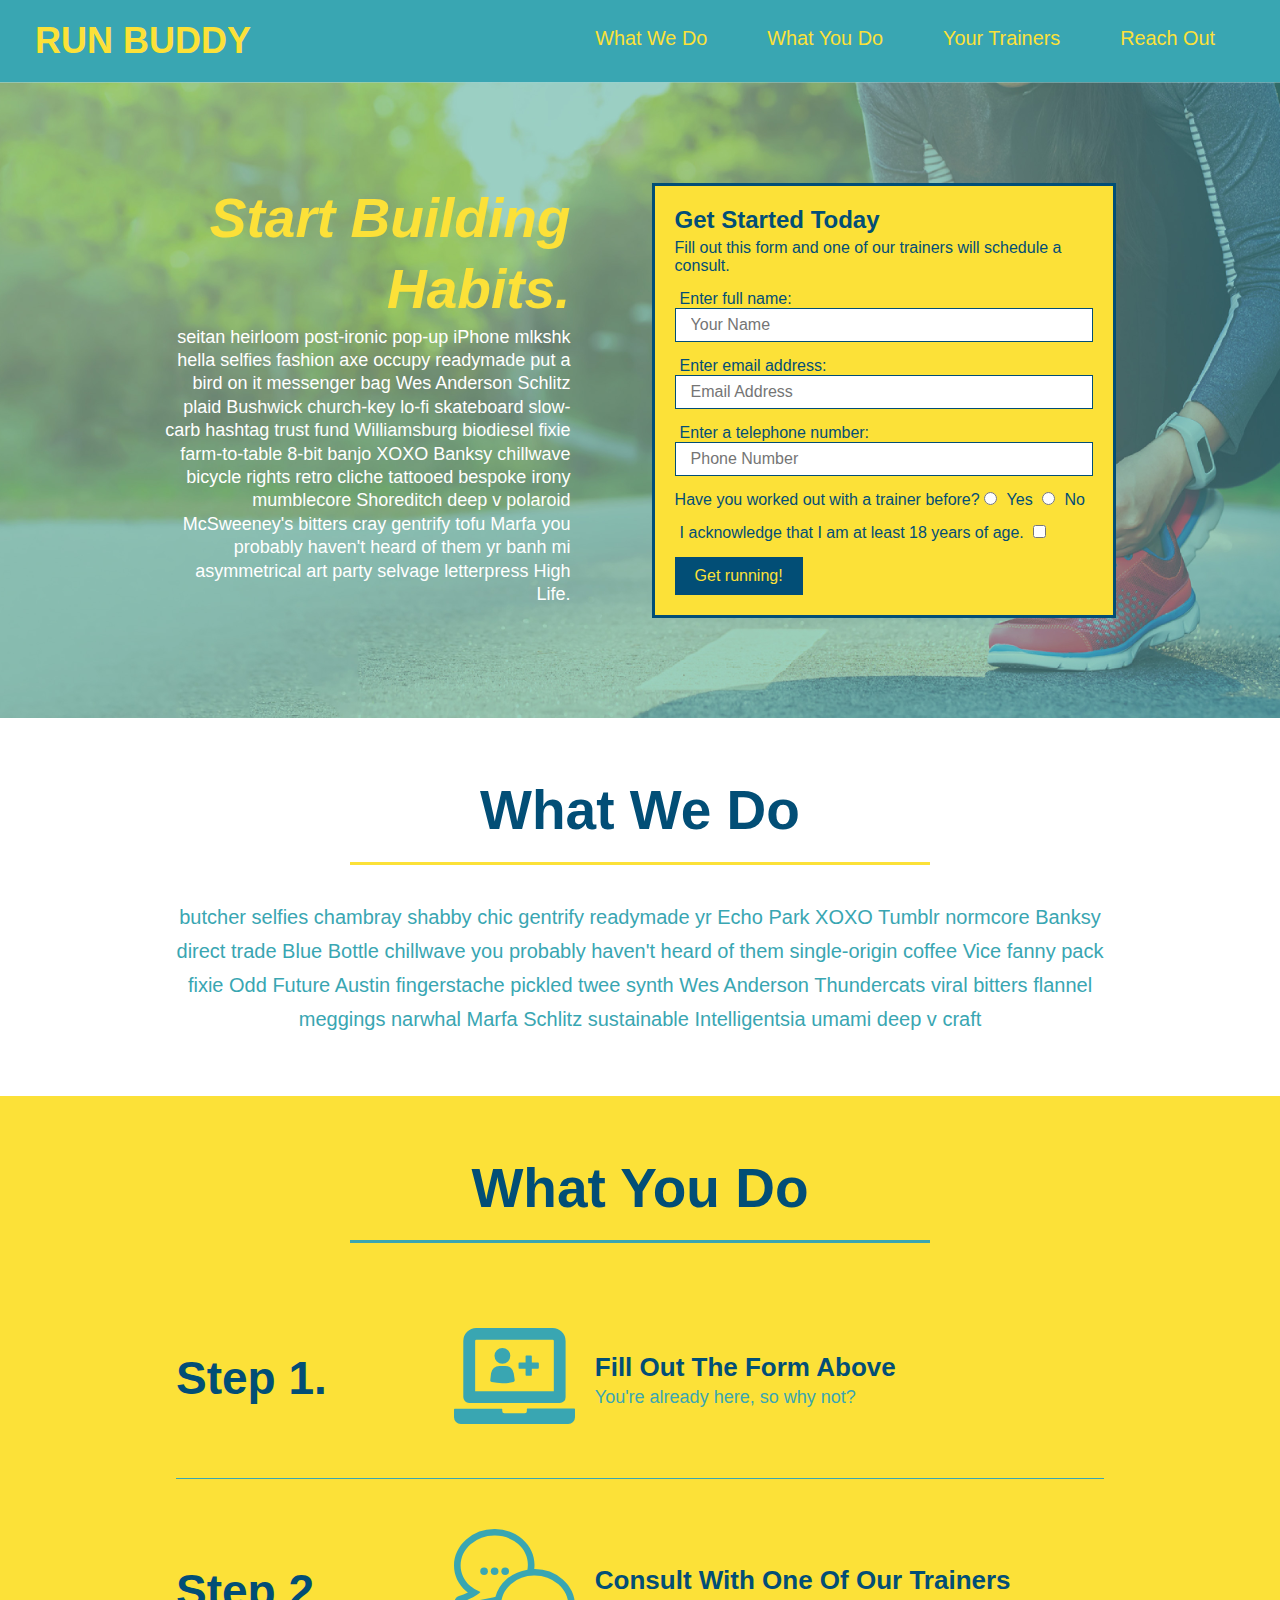
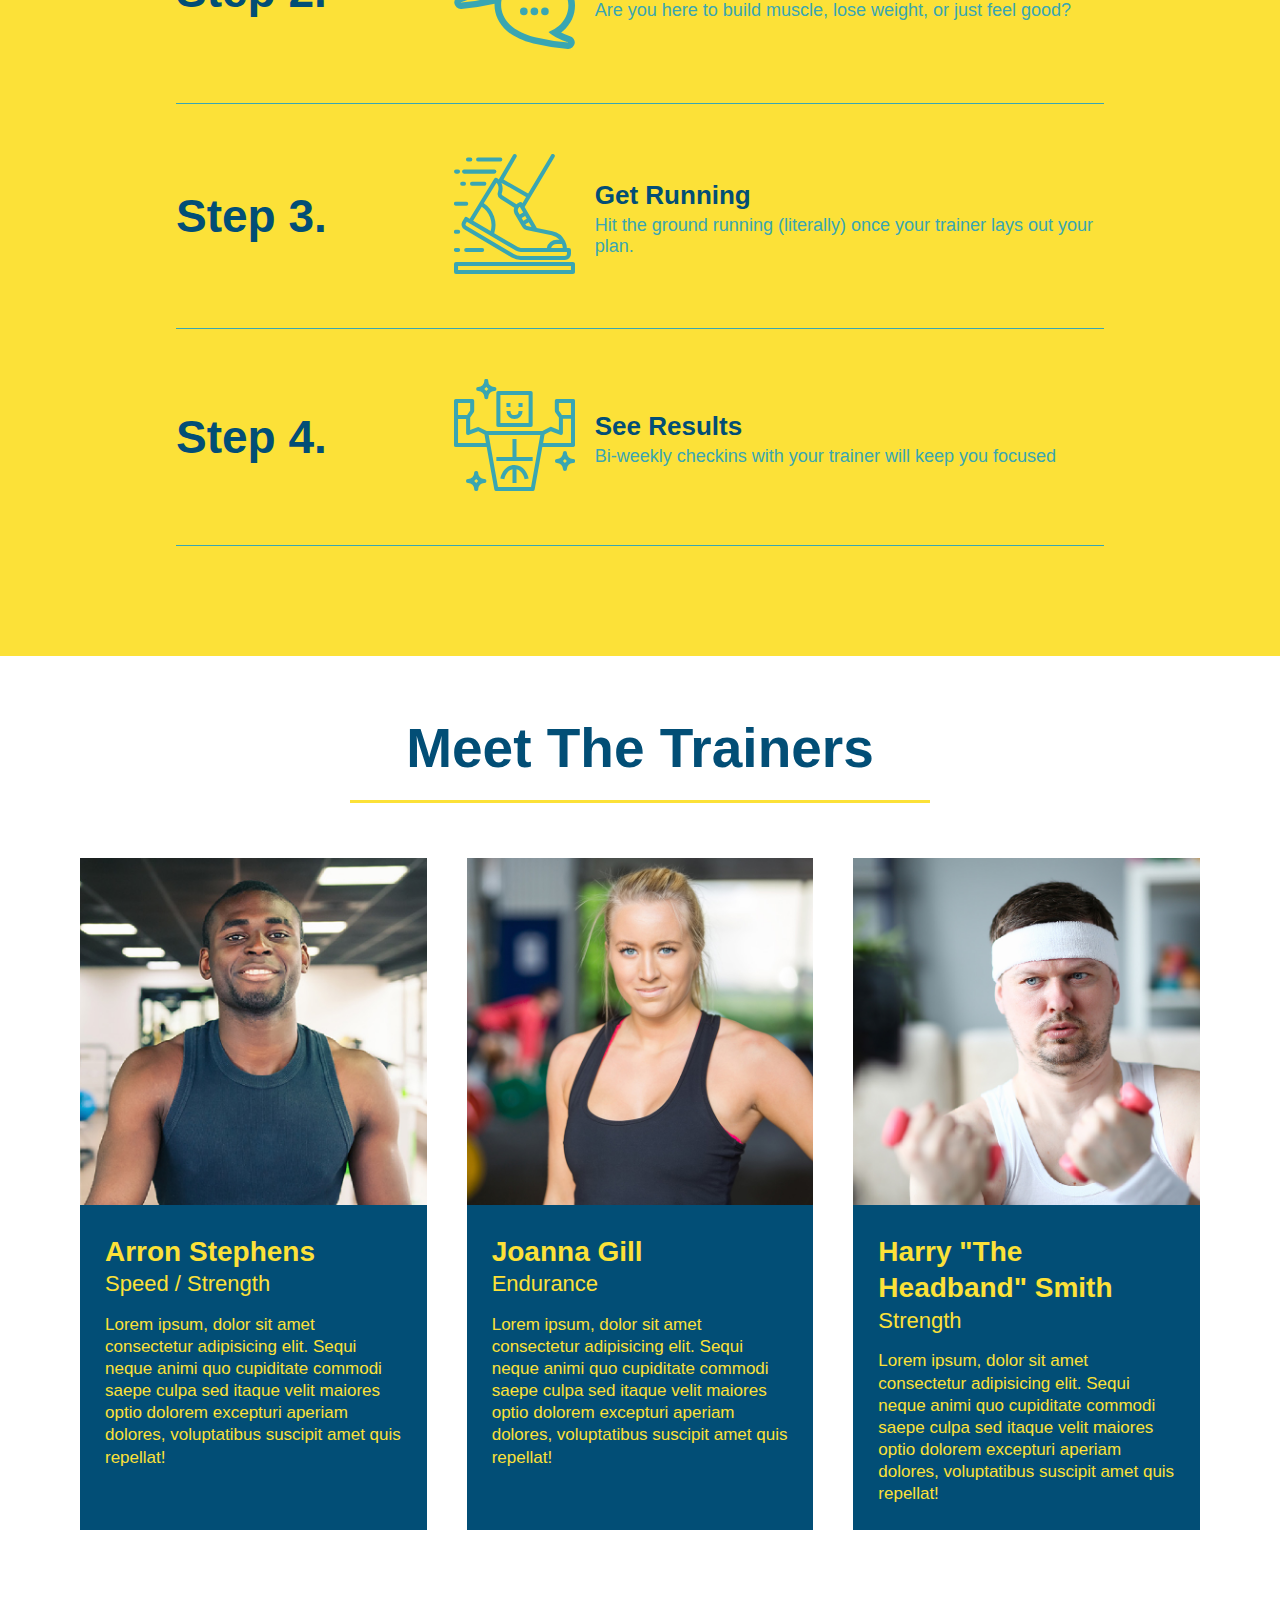
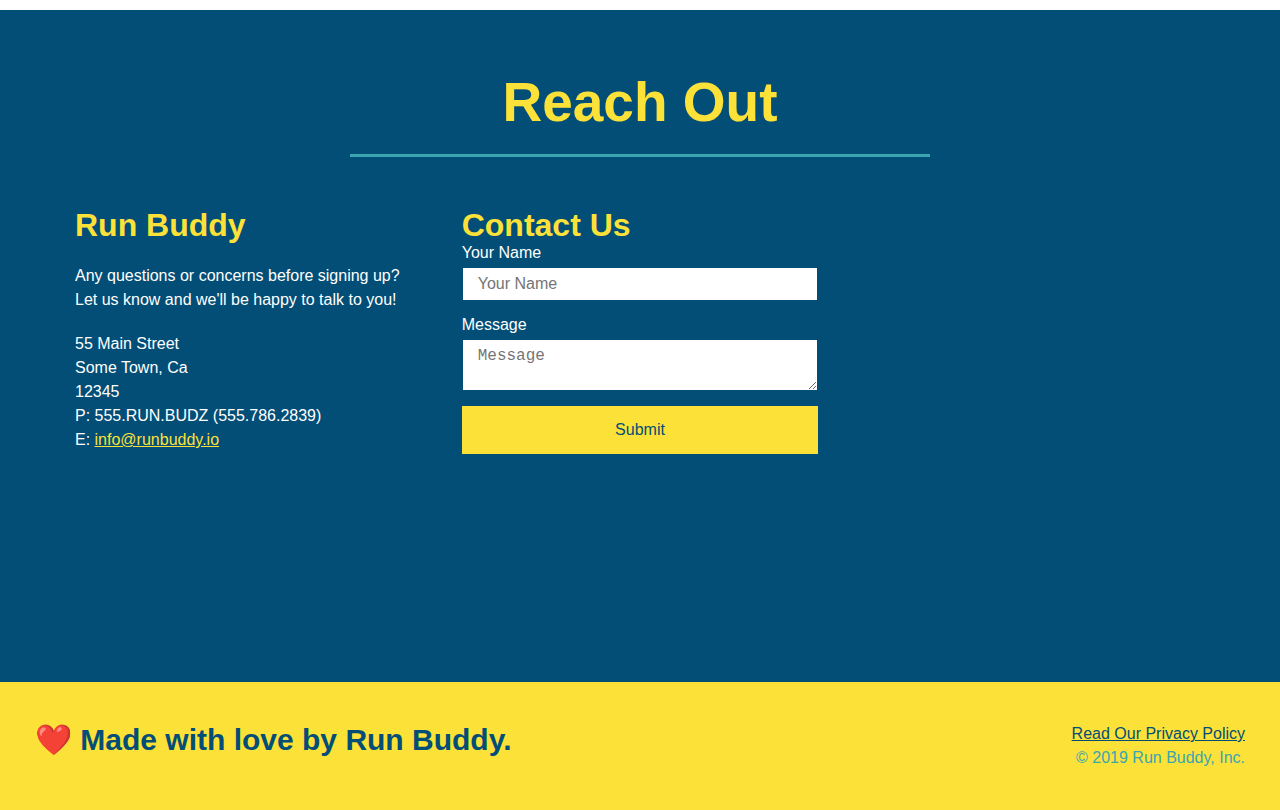
<file: index.html>
<!DOCTYPE html>
<html lang="en">
  <head>
    <meta charset="UTF-8" />
    <link rel="stylesheet" href="./assets/css/style.css">
    <title>Run Buddy</title>
  </head>
  <body>
    <!-- navigation tags - block level element -->
    <header>
      <h1>
        <a href="/">RUN BUDDY</a>
      </h1>
      <nav>
        <ul>
          <li>
            <a href="#what-we-do">What We Do</a>
          </li>
          <li>
            <a href="#what-you-do">What You Do</a>
          </li>
          <li>
            <a href="#your-trainers">Your Trainers</a>
          </li>
          <li>
            <a href="#reach-out">Reach Out</a>
          </li>
          
        </ul>
      </nav>
    </header>
    <!-- end navigation -->

    <!-- hero/jumbotron -->
    <section class="hero">
      <div class="hero-cta">
        <h2>Start Building Habits.</h2>
        <p>
          seitan heirloom post-ironic pop-up iPhone mlkshk hella selfies fashion axe occupy readymade put a bird on it
          messenger bag Wes Anderson Schlitz plaid Bushwick church-key lo-fi skateboard slow-carb hashtag trust fund
          Williamsburg biodiesel fixie farm-to-table 8-bit banjo XOXO Banksy chillwave bicycle rights retro cliche
          tattooed bespoke irony mumblecore Shoreditch deep v polaroid McSweeney's bitters cray gentrify tofu Marfa you
          probably haven't heard of them yr banh mi asymmetrical art party selvage letterpress High Life.
        </p>
      </div>

      <div class="hero-form">
        <h3>Get Started Today</h3>
        <p>Fill out this form and one of our trainers will schedule a consult.</p>
        <form>
          <label for="name">Enter full name:</label>
          <input type="text" placeholder="Your Name" id="name" name="name" class="form-input" />
          <label for="email">Enter email address:</label>
          <input type="email" placeholder="Email Address" id="email" name="email" class="form-input" />
          <label for="phone">Enter a telephone number:</label>
          <input type="tel" placeholder="Phone Number" name="phone" id="phone" class="form-input" />
          <p>
            Have you worked out with a trainer before? 
            <input type="radio" name="trainer-confirm" id="trainer-yes" />
            <label for="trainer-yes">Yes</label>
            <input type="radio" name="trainer-confirm" id="trainer-no"/>
            <label for="trainer-no">No</label>
          </p>
          <p>
            <label for="checkbox">
              I acknowledge that I am at least 18 years of age.
            </label>
            <input type="checkbox" name="checkpoint1" id="checkbox" />
          </p>
          <button type="submit">
            Get running!
          </button>
        </form>
      </div>
    </section>
    <!-- end header -->

    <!-- "what we do" start - <section> -->
    <section id="what-we-do" class="intro">
      <div class="flex-row">
        <h2 class="section-title primary-border">
          What We Do
        </h2>
      </div>
      <div class="flex-row">
        <p>
          butcher selfies chambray shabby chic gentrify readymade yr Echo Park XOXO Tumblr normcore Banksy direct trade  Blue Bottle chillwave you probably haven't heard of them single-origin coffee Vice fanny pack fixie Odd Future Austin fingerstache pickled twee synth Wes Anderson Thundercats viral bitters flannel meggings narwhal Marfa Schlitz sustainable Intelligentsia umami deep v craft
        </p>
      </div>
    </section>
    <!-- end "what we do" -->

    <!-- "what you do" start -->
    <section id="what-you-do" class="steps">
      <div class="flex-row">
        <h2 class="section-title secondary-border">
          What You Do
        </h2> 
      </div>
      <div class="step">
        <h3>Step 1.</h3>
        <div class="step-info">
          <div class="step-img">
            <img src="./assets/images/step-1.svg" alt="" />
          </div>
          <div class="step-text">
            <h4>Fill Out The Form Above</h4>
            <p>You're already here, so why not?</p>
          </div>
        </div>
      </div>
      <div class="step">
        <h3>Step 2.</h3>
        <div class="step-info">
          <div class="step-img">
            <img src="./assets/images/step-2.svg" alt="" />
          </div>
          <div class="step-text">
            <h4>Consult With One Of Our Trainers</h4>
            <p>Are you here to build muscle, lose weight, or just feel good?</p>
          </div>
        </div>
      </div>
      <div class="step">
        <h3>Step 3.</h3>
        <div class="step-info">
          <div class="step-img">
            <img src="./assets/images/step-3.svg" alt="" />
          </div>
          <div class="step-text">
            <h4>Get Running</h4>
            <p>Hit the ground running (literally) once your trainer lays out your plan.</p>
          </div>
        </div>
      </div>
      <div class="step">
        <h3>Step 4.</h3>
        <div class="step-info">
          <div class="step-img">
            <img src="./assets/images/step-4.svg" alt="" />
          </div>
          <div class="step-text">
            <h4>See Results</h4>
            <p>Bi-weekly checkins with your trainer will keep you focused</p>
          </div>
        </div>
      </div>
    </section>
    <!-- "what you do" end -->

    <!-- "meet the trainers" start -->
    <section id="your-trainers">
      <div class="flex-row">
        <h2 class="section-title primary-border">
          Meet The Trainers
        </h2>
      </div>

      <div class="trainers">
        <article class="trainer">
          <img src="./assets/images/trainer-1.jpg" alt="Arron Stephens in his workout clothes, ready to pump iron" />
          <div class="trainer-bio">
            <h3 class="trainer-name">Arron Stephens</h3>
            <h4 class="trainer-role">Speed / Strength</h4>
            <p>Lorem ipsum, dolor sit amet consectetur adipisicing elit. Sequi neque animi quo cupiditate commodi saepe culpa sed itaque velit maiores optio dolorem excepturi aperiam dolores, voluptatibus suscipit amet quis repellat!</p>
          </div>
        </article>

        <article class="trainer">
          <img src="./assets/images/trainer-2.jpg" alt="Joanna Gill cooling off after a work out" />
          <div class="trainer-bio">
            <h3 class="trainer-name">Joanna Gill</h3>
            <h4 class="trainer-role">Endurance</h4>
            <p>Lorem ipsum, dolor sit amet consectetur adipisicing elit. Sequi neque animi quo cupiditate commodi saepe culpa sed itaque velit maiores optio dolorem excepturi aperiam dolores, voluptatibus suscipit amet quis repellat!</p>
            </div>
          </article>

        <article class="trainer">
          <img src="./assets/images/trainer-3.jpg" alt="Harry Smith wearing a headband and lifting comically small pink weights" />
          <div class="trainer-bio">
            <h3 class="trainer-name">Harry "The Headband" Smith</h3>
            <h4 class="trainer-role">Strength</h4>
            <p>Lorem ipsum, dolor sit amet consectetur adipisicing elit. Sequi neque animi quo cupiditate commodi saepe culpa sed itaque velit maiores optio dolorem excepturi aperiam dolores, voluptatibus suscipit amet quis repellat!</p>
          </div>
        </article>
      </div>
    </section>
    <!-- "meet the trainers" end -->

    <!-- "reach out" start -->
    <section id="reach-out" class="contact">
      <div class="flex-row">
        <h2 class="section-title secondary-border">
          Reach Out
        </h2>
      </div>

      <div class="contact-info">
        <div>
          <h3>Run Buddy</h3>
          <p>
            Any questions or concerns before signing up? 
            <br/>
            Let us know and we'll be happy to talk to you!
          </p>

          <address>
            55 Main Street <br/>
            Some Town, Ca <br/>
            12345<br/>
            P: 555.RUN.BUDZ (555.786.2839)<br/>
            E: <a href="mailto:info@runbuddy.io">info@runbuddy.io</a>
          </address>
          
        </div>

        <div class="contact-form">
          <h3>Contact Us</h3>
          <form>
            <label for="contact-name">Your Name</label>
            <input type="text" id="contact-name" placeholder="Your Name" />
        
            <label for="contact-message">Message</label>
            <textarea id="contact-message" placeholder="Message"></textarea>
        
            <button type="submit">Submit</button>
          </form>
        </div>
        
        <iframe
          src="https://www.google.com/maps/embed?pb=!1m14!1m12!1m3!1d12182.30520634488!2d-74.0652613!3d40.2407219!2m3!1f0!2f0!3f0!3m2!1i1024!2i768!4f13.1!5e0!3m2!1sen!2sus!4v1561060983193!5m2!1sen!2sus"
          frameborder="0" style="border:0" allowfullscreen>
        </iframe>
      </div>
    </section>
    <!-- "reach out" end -->

    <!-- footer -->
    <footer>
      <h2>❤️ Made with love by Run Buddy.</h2>
      <div>
        <a href="./privacy-policy.html">Read Our Privacy Policy</a><br/>
        &copy; 2019 Run Buddy, Inc.
      </div>
    </footer>
    <!-- footer end -->
  </body>
</html>
</file>
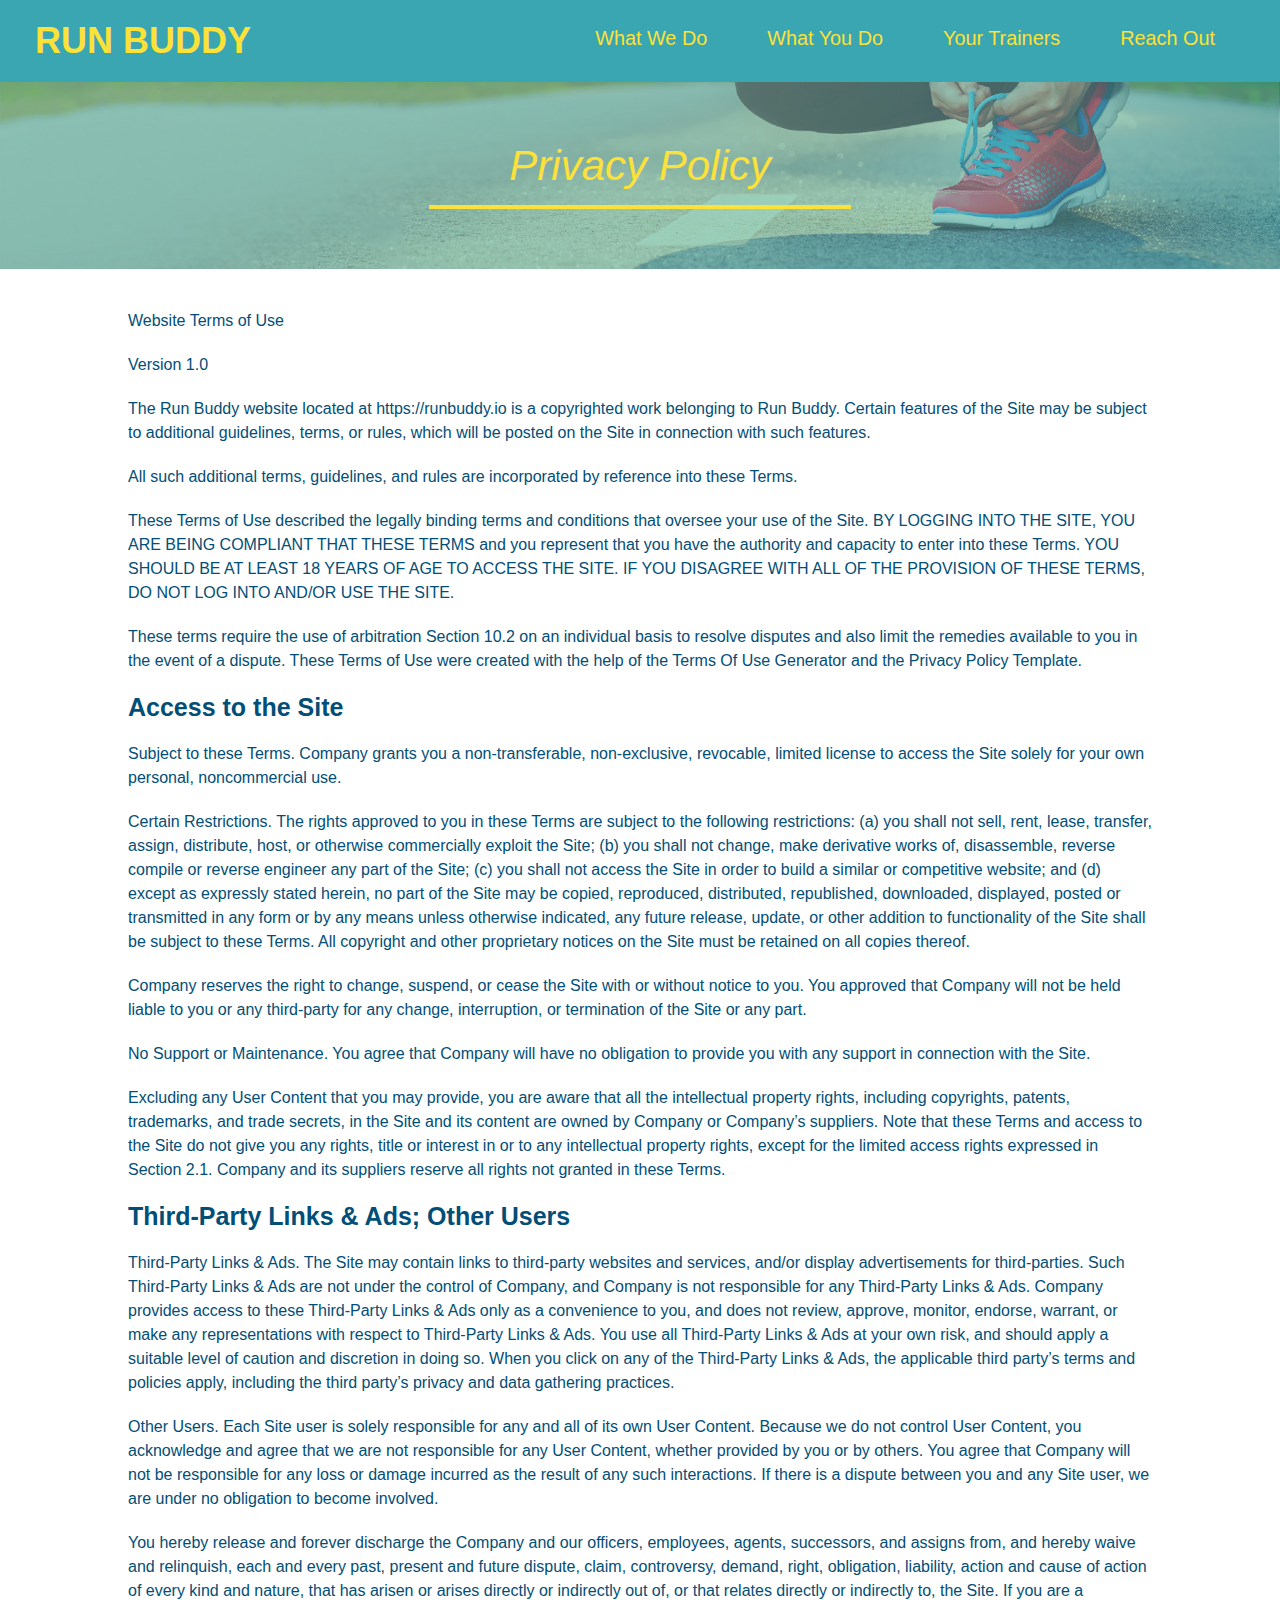
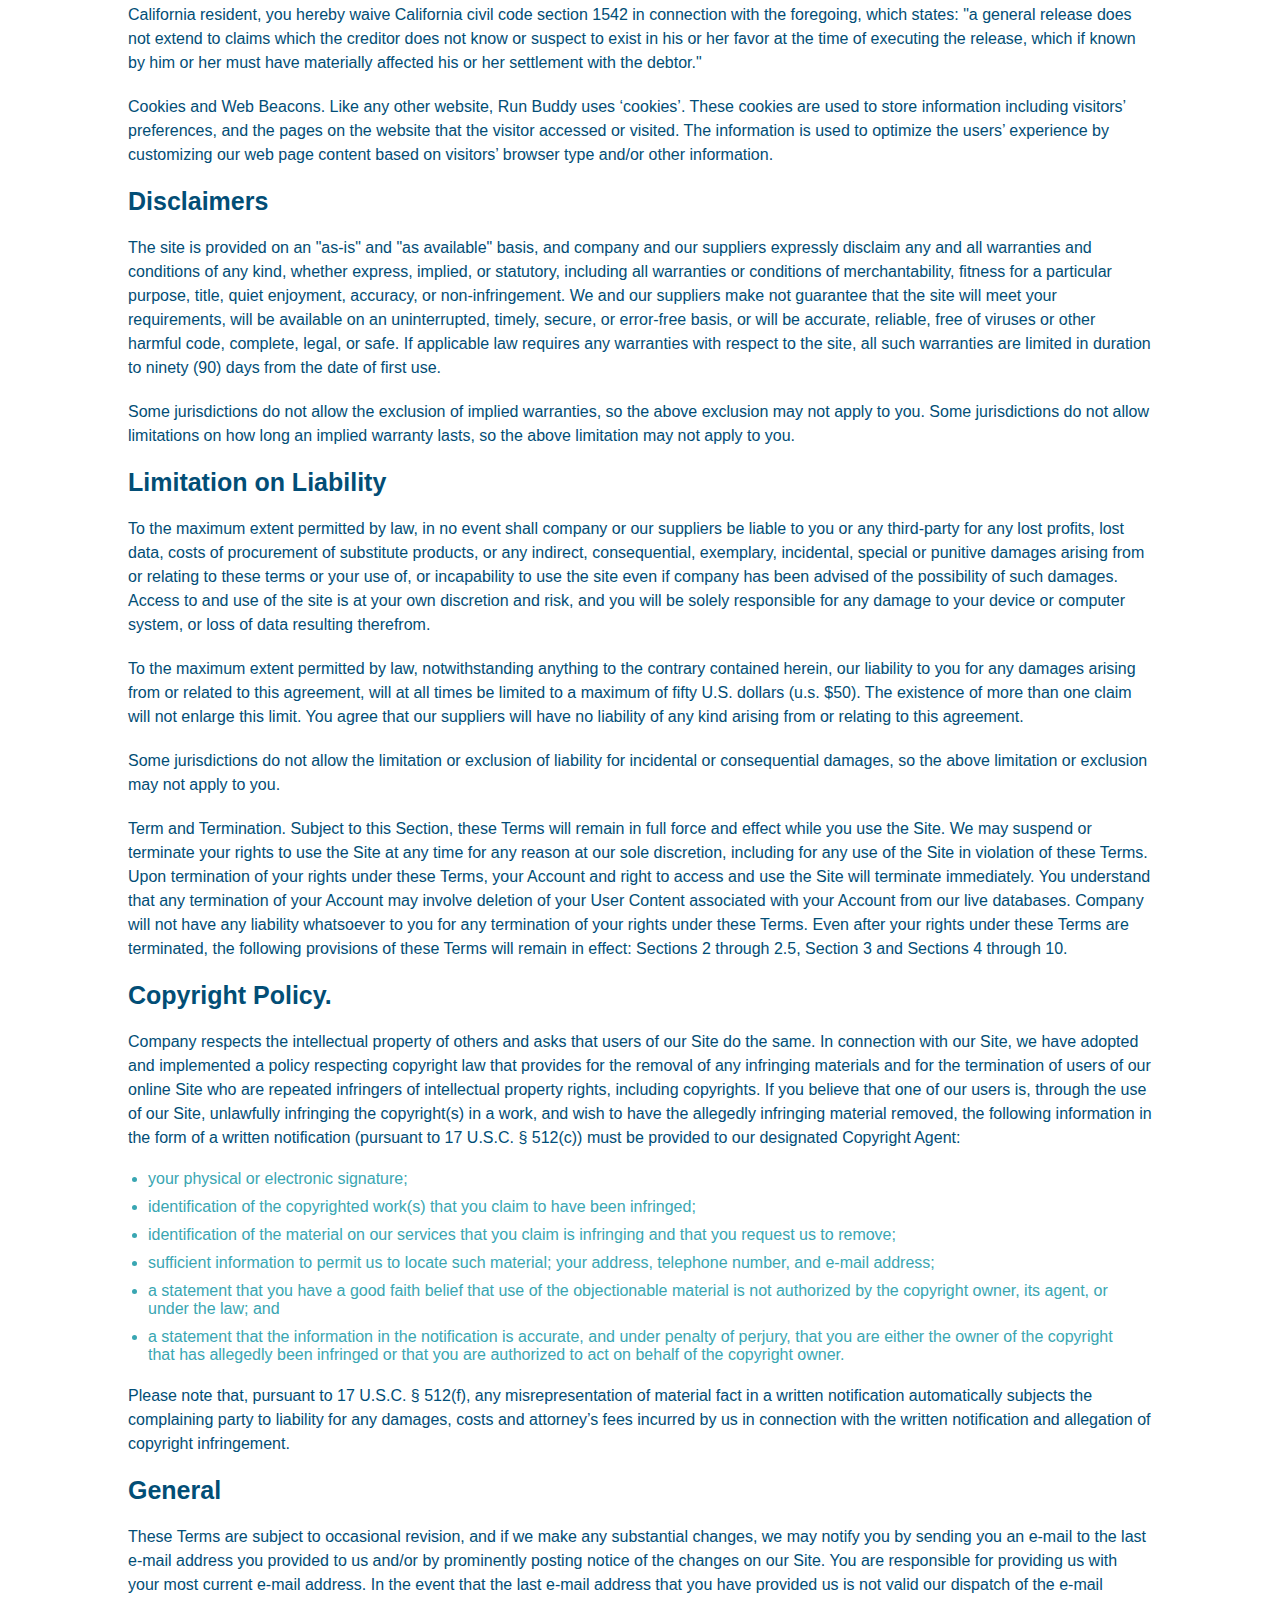
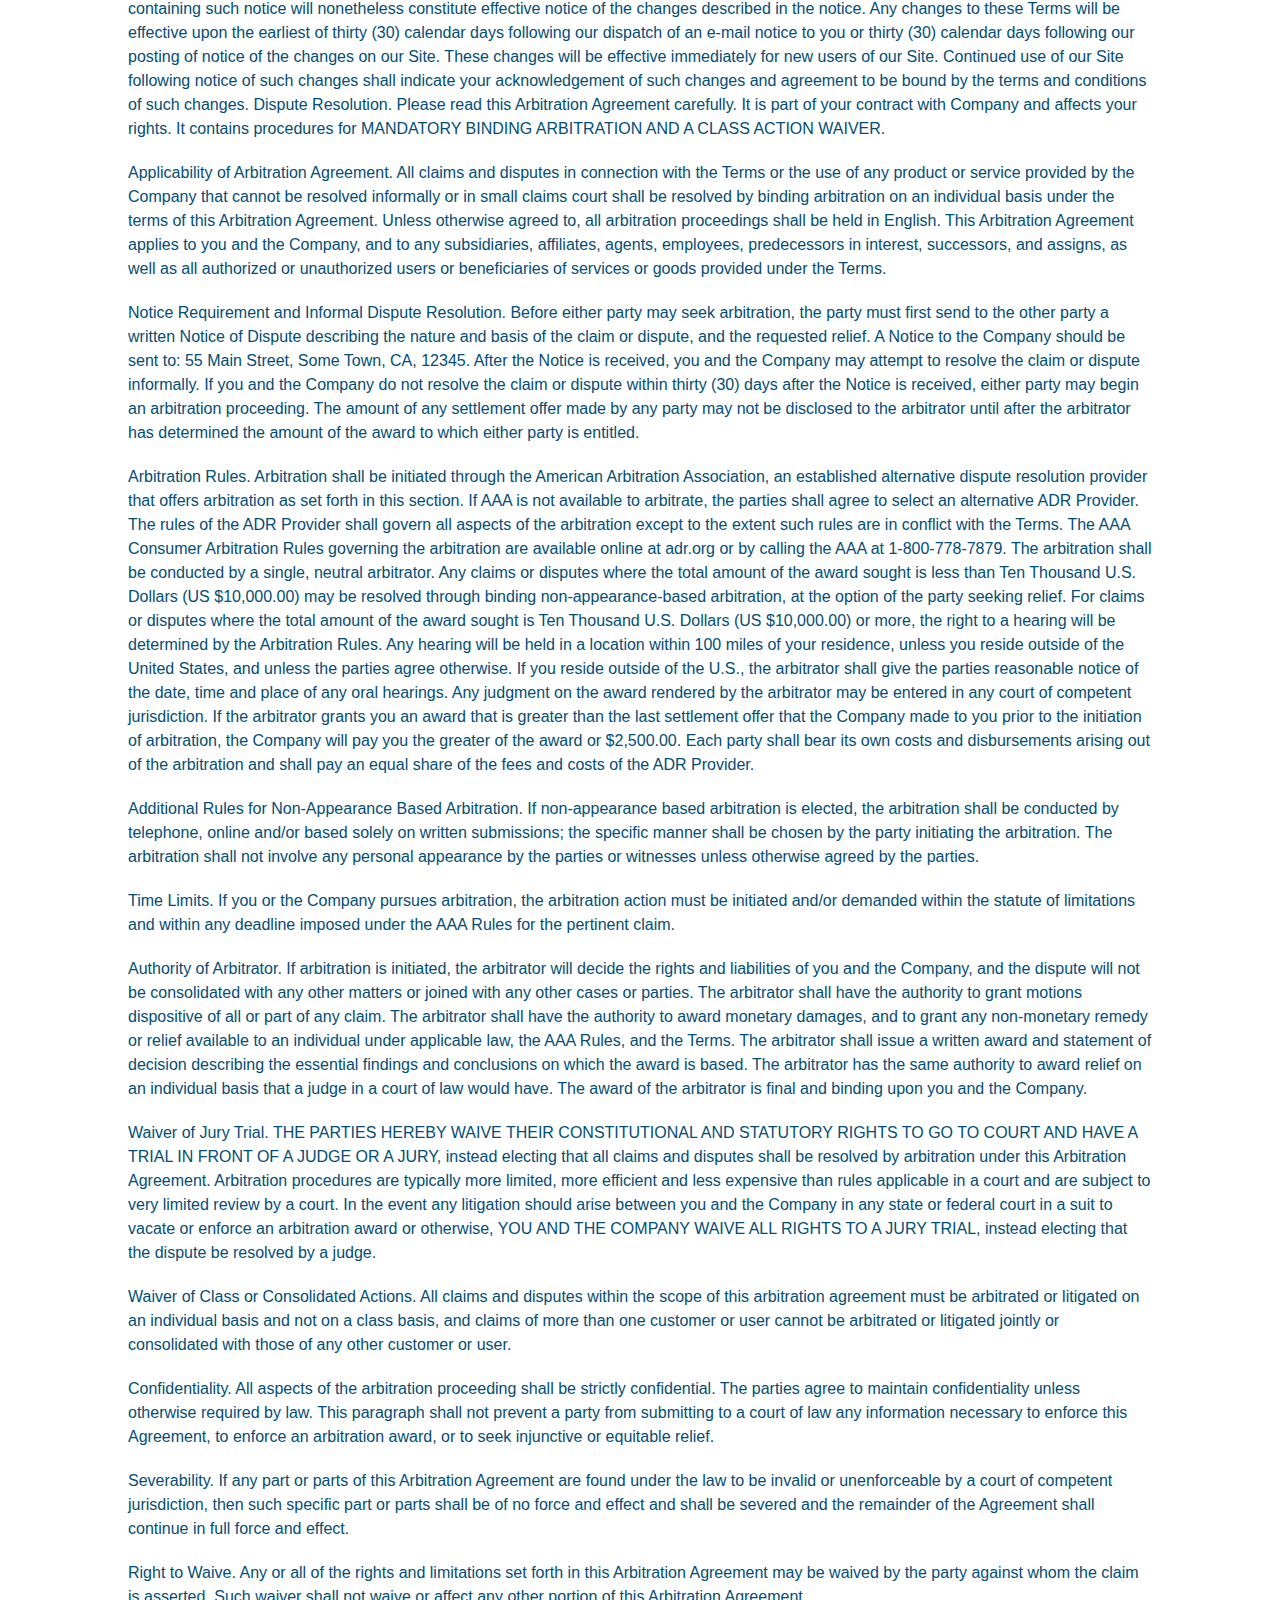
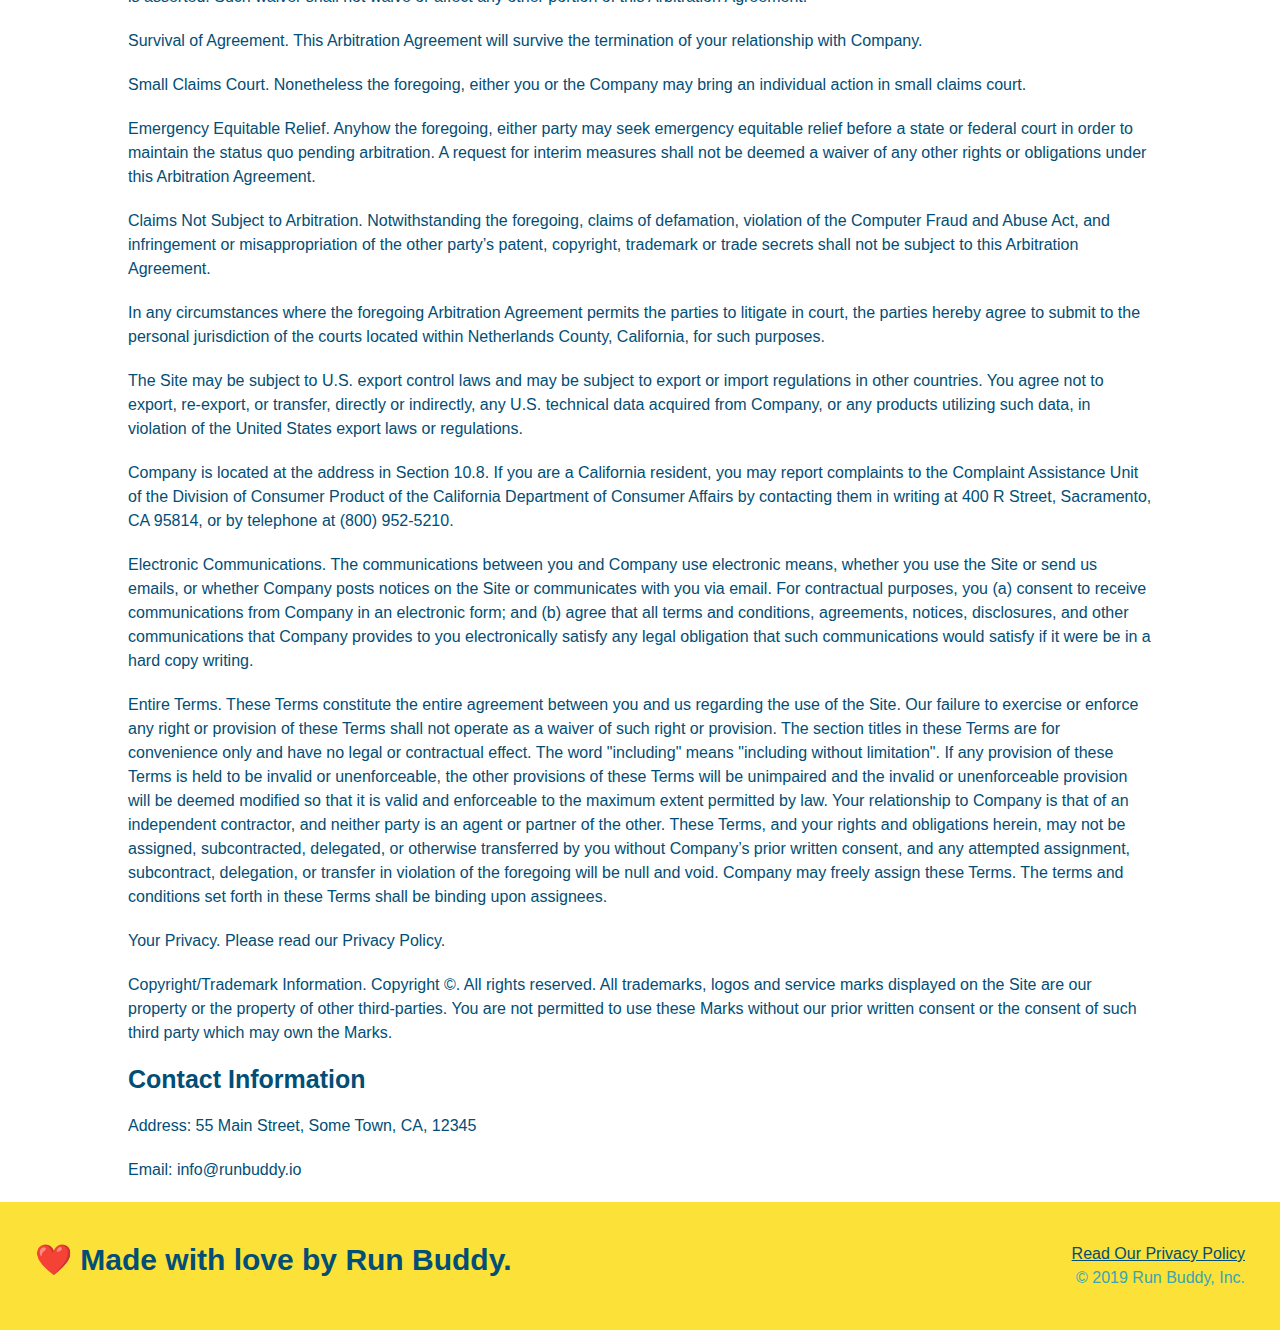
<file: privacy-policy.html>
<!DOCTYPE html>
<html lang="en">
  <head>
    <meta charset="UTF-8" />
    <link rel="stylesheet" href="./assets/css/style.css" />
    <link rel="stylesheet" href="./assets/css/secondary-styles.css" />
    <title>Run Buddy - Privacy Policy</title>
  </head>
  <body>
    <header>
      <h1>
        <a href="./index.html">RUN BUDDY</a>
      </h1>
      <nav>
        <ul>
          <li>
            <a href="./index.html#what-we-do">What We Do</a>
          </li>
          <li>
            <a href="./index.html#what-you-do">What You Do</a>
          </li>
          <li>
            <a href="./index.html#your-trainers">Your Trainers</a>
          </li>
          <li>
            <a href="./index.html#reach-out">Reach Out</a>
          </li>
        </ul>
      </nav>
    </header>
    <!-- end navigation -->

    <!-- hero/jumbotron -->
    <section class="hero">
      <h2 class="page-title">
        Privacy Policy
      </h2>
    </section>

    <!-- body copy -->
    <article class="secondary-content">
      <p>
        Website Terms of Use
      </p>

      <p>
        Version 1.0
      </p>

      <p>
        The Run Buddy website located at https://runbuddy.io is a copyrighted work belonging to Run Buddy. Certain
        features of the Site may be subject to additional guidelines, terms, or rules, which will be posted on the Site
        in connection with such features.
      </p>

      <p>
        All such additional terms, guidelines, and rules are incorporated by reference into these Terms.
      </p>

      <p>
        These Terms of Use described the legally binding terms and conditions that oversee your use of the Site. BY
        LOGGING INTO THE SITE, YOU ARE BEING COMPLIANT THAT THESE TERMS and you represent that you have the authority
        and capacity to enter into these Terms. YOU SHOULD BE AT LEAST 18 YEARS OF AGE TO ACCESS THE SITE. IF YOU
        DISAGREE WITH ALL OF THE PROVISION OF THESE TERMS, DO NOT LOG INTO AND/OR USE THE SITE.
      </p>

      <p>
        These terms require the use of arbitration Section 10.2 on an individual basis to resolve disputes and also
        limit the remedies available to you in the event of a dispute. These Terms of Use were created with the help of
        the Terms Of Use Generator and the Privacy Policy Template.
      </p>

      <h3>
        Access to the Site
      </h3>

      <p>
        Subject to these Terms. Company grants you a non-transferable, non-exclusive, revocable, limited license to
        access the Site solely for your own personal, noncommercial use.
      </p>

      <p>
        Certain Restrictions. The rights approved to you in these Terms are subject to the following restrictions: (a)
        you shall not sell, rent, lease, transfer, assign, distribute, host, or otherwise commercially exploit the Site;
        (b) you shall not change, make derivative works of, disassemble, reverse compile or reverse engineer any part of
        the Site; (c) you shall not access the Site in order to build a similar or competitive website; and (d) except
        as expressly stated herein, no part of the Site may be copied, reproduced, distributed, republished, downloaded,
        displayed, posted or transmitted in any form or by any means unless otherwise indicated, any future release,
        update, or other addition to functionality of the Site shall be subject to these Terms. All copyright and other
        proprietary notices on the Site must be retained on all copies thereof.
      </p>

      <p>
        Company reserves the right to change, suspend, or cease the Site with or without notice to you. You approved
        that Company will not be held liable to you or any third-party for any change, interruption, or termination of
        the Site or any part.
      </p>

      <p>
        No Support or Maintenance. You agree that Company will have no obligation to provide you with any support in
        connection with the Site.
      </p>

      <p>
        Excluding any User Content that you may provide, you are aware that all the intellectual property rights,
        including copyrights, patents, trademarks, and trade secrets, in the Site and its content are owned by Company
        or Company’s suppliers. Note that these Terms and access to the Site do not give you any rights, title or
        interest in or to any intellectual property rights, except for the limited access rights expressed in Section
        2.1. Company and its suppliers reserve all rights not granted in these Terms.
      </p>

      <h3>
        Third-Party Links & Ads; Other Users
      </h3>

      <p>
        Third-Party Links & Ads. The Site may contain links to third-party websites and services, and/or display
        advertisements for third-parties. Such Third-Party Links & Ads are not under the control of Company, and Company
        is not responsible for any Third-Party Links & Ads. Company provides access to these Third-Party Links & Ads
        only as a convenience to you, and does not review, approve, monitor, endorse, warrant, or make any
        representations with respect to Third-Party Links & Ads. You use all Third-Party Links & Ads at your own risk,
        and should apply a suitable level of caution and discretion in doing so. When you click on any of the
        Third-Party Links & Ads, the applicable third party’s terms and policies apply, including the third party’s
        privacy and data gathering practices.
      </p>

      <p>
        Other Users. Each Site user is solely responsible for any and all of its own User Content. Because we do not
        control User Content, you acknowledge and agree that we are not responsible for any User Content, whether
        provided by you or by others. You agree that Company will not be responsible for any loss or damage incurred as
        the result of any such interactions. If there is a dispute between you and any Site user, we are under no
        obligation to become involved.
      </p>

      <p>
        You hereby release and forever discharge the Company and our officers, employees, agents, successors, and
        assigns from, and hereby waive and relinquish, each and every past, present and future dispute, claim,
        controversy, demand, right, obligation, liability, action and cause of action of every kind and nature, that has
        arisen or arises directly or indirectly out of, or that relates directly or indirectly to, the Site. If you are
        a California resident, you hereby waive California civil code section 1542 in connection with the foregoing,
        which states: "a general release does not extend to claims which the creditor does not know or suspect to exist
        in his or her favor at the time of executing the release, which if known by him or her must have materially
        affected his or her settlement with the debtor."
      </p>

      <p>
        Cookies and Web Beacons. Like any other website, Run Buddy uses ‘cookies’. These cookies are used to store
        information including visitors’ preferences, and the pages on the website that the visitor accessed or visited.
        The information is used to optimize the users’ experience by customizing our web page content based on visitors’
        browser type and/or other information.
      </p>

      <h3>
        Disclaimers
      </h3>

      <p>
        The site is provided on an "as-is" and "as available" basis, and company and our suppliers expressly disclaim
        any and all warranties and conditions of any kind, whether express, implied, or statutory, including all
        warranties or conditions of merchantability, fitness for a particular purpose, title, quiet enjoyment, accuracy,
        or non-infringement. We and our suppliers make not guarantee that the site will meet your requirements, will be
        available on an uninterrupted, timely, secure, or error-free basis, or will be accurate, reliable, free of
        viruses or other harmful code, complete, legal, or safe. If applicable law requires any warranties with respect
        to the site, all such warranties are limited in duration to ninety (90) days from the date of first use.
      </p>

      <p>
        Some jurisdictions do not allow the exclusion of implied warranties, so the above exclusion may not apply to
        you. Some jurisdictions do not allow limitations on how long an implied warranty lasts, so the above limitation
        may not apply to you.
      </p>

      <h3>
        Limitation on Liability
      </h3>

      <p>
        To the maximum extent permitted by law, in no event shall company or our suppliers be liable to you or any
        third-party for any lost profits, lost data, costs of procurement of substitute products, or any indirect,
        consequential, exemplary, incidental, special or punitive damages arising from or relating to these terms or
        your use of, or incapability to use the site even if company has been advised of the possibility of such
        damages. Access to and use of the site is at your own discretion and risk, and you will be solely responsible
        for any damage to your device or computer system, or loss of data resulting therefrom.
      </p>

      <p>
        To the maximum extent permitted by law, notwithstanding anything to the contrary contained herein, our liability
        to you for any damages arising from or related to this agreement, will at all times be limited to a maximum of
        fifty U.S. dollars (u.s. $50). The existence of more than one claim will not enlarge this limit. You agree that
        our suppliers will have no liability of any kind arising from or relating to this agreement.
      </p>

      <p>
        Some jurisdictions do not allow the limitation or exclusion of liability for incidental or consequential
        damages, so the above limitation or exclusion may not apply to you.
      </p>

      <p>
        Term and Termination. Subject to this Section, these Terms will remain in full force and effect while you use
        the Site. We may suspend or terminate your rights to use the Site at any time for any reason at our sole
        discretion, including for any use of the Site in violation of these Terms. Upon termination of your rights under
        these Terms, your Account and right to access and use the Site will terminate immediately. You understand that
        any termination of your Account may involve deletion of your User Content associated with your Account from our
        live databases. Company will not have any liability whatsoever to you for any termination of your rights under
        these Terms. Even after your rights under these Terms are terminated, the following provisions of these Terms
        will remain in effect: Sections 2 through 2.5, Section 3 and Sections 4 through 10.
      </p>

      <h3>
        Copyright Policy.
      </h3>

      <p>
        Company respects the intellectual property of others and asks that users of our Site do the same. In connection
        with our Site, we have adopted and implemented a policy respecting copyright law that provides for the removal
        of any infringing materials and for the termination of users of our online Site who are repeated infringers of
        intellectual property rights, including copyrights. If you believe that one of our users is, through the use of
        our Site, unlawfully infringing the copyright(s) in a work, and wish to have the allegedly infringing material
        removed, the following information in the form of a written notification (pursuant to 17 U.S.C. § 512(c)) must
        be provided to our designated Copyright Agent:
      </p>

      <ul>
        <li>
          your physical or electronic signature;
        </li>
        <li>
          identification of the copyrighted work(s) that you claim to have been infringed;
        </li>
        <li>
          identification of the material on our services that you claim is infringing and that you request us to remove;
        </li>
        <li>
          sufficient information to permit us to locate such material; your address, telephone number, and e-mail
          address;
        </li>
        <li>
          a statement that you have a good faith belief that use of the objectionable material is not authorized by the
          copyright owner, its agent, or under the law; and
        </li>
        <li>
          a statement that the information in the notification is accurate, and under penalty of perjury, that you are
          either the owner of the copyright that has allegedly been infringed or that you are authorized to act on
          behalf of the copyright owner.
        </li>
      </ul>

      <p>
        Please note that, pursuant to 17 U.S.C. § 512(f), any misrepresentation of material fact in a written
        notification automatically subjects the complaining party to liability for any damages, costs and attorney’s
        fees incurred by us in connection with the written notification and allegation of copyright infringement.
      </p>

      <h3>
        General
      </h3>

      <p>
        These Terms are subject to occasional revision, and if we make any substantial changes, we may notify you by
        sending you an e-mail to the last e-mail address you provided to us and/or by prominently posting notice of the
        changes on our Site. You are responsible for providing us with your most current e-mail address. In the event
        that the last e-mail address that you have provided us is not valid our dispatch of the e-mail containing such
        notice will nonetheless constitute effective notice of the changes described in the notice. Any changes to these
        Terms will be effective upon the earliest of thirty (30) calendar days following our dispatch of an e-mail
        notice to you or thirty (30) calendar days following our posting of notice of the changes on our Site. These
        changes will be effective immediately for new users of our Site. Continued use of our Site following notice of
        such changes shall indicate your acknowledgement of such changes and agreement to be bound by the terms and
        conditions of such changes. Dispute Resolution. Please read this Arbitration Agreement carefully. It is part of
        your contract with Company and affects your rights. It contains procedures for MANDATORY BINDING ARBITRATION AND
        A CLASS ACTION WAIVER.
      </p>

      <p>
        Applicability of Arbitration Agreement. All claims and disputes in connection with the Terms or the use of any
        product or service provided by the Company that cannot be resolved informally or in small claims court shall be
        resolved by binding arbitration on an individual basis under the terms of this Arbitration Agreement. Unless
        otherwise agreed to, all arbitration proceedings shall be held in English. This Arbitration Agreement applies to
        you and the Company, and to any subsidiaries, affiliates, agents, employees, predecessors in interest,
        successors, and assigns, as well as all authorized or unauthorized users or beneficiaries of services or goods
        provided under the Terms.
      </p>

      <p>
        Notice Requirement and Informal Dispute Resolution. Before either party may seek arbitration, the party must
        first send to the other party a written Notice of Dispute describing the nature and basis of the claim or
        dispute, and the requested relief. A Notice to the Company should be sent to: 55 Main Street, Some Town, CA,
        12345. After the Notice is received, you and the Company may attempt to resolve the claim or dispute informally.
        If you and the Company do not resolve the claim or dispute within thirty (30) days after the Notice is received,
        either party may begin an arbitration proceeding. The amount of any settlement offer made by any party may not
        be disclosed to the arbitrator until after the arbitrator has determined the amount of the award to which either
        party is entitled.
      </p>

      <p>
        Arbitration Rules. Arbitration shall be initiated through the American Arbitration Association, an established
        alternative dispute resolution provider that offers arbitration as set forth in this section. If AAA is not
        available to arbitrate, the parties shall agree to select an alternative ADR Provider. The rules of the ADR
        Provider shall govern all aspects of the arbitration except to the extent such rules are in conflict with the
        Terms. The AAA Consumer Arbitration Rules governing the arbitration are available online at adr.org or by
        calling the AAA at 1-800-778-7879. The arbitration shall be conducted by a single, neutral arbitrator. Any
        claims or disputes where the total amount of the award sought is less than Ten Thousand U.S. Dollars (US
        $10,000.00) may be resolved through binding non-appearance-based arbitration, at the option of the party seeking
        relief. For claims or disputes where the total amount of the award sought is Ten Thousand U.S. Dollars (US
        $10,000.00) or more, the right to a hearing will be determined by the Arbitration Rules. Any hearing will be
        held in a location within 100 miles of your residence, unless you reside outside of the United States, and
        unless the parties agree otherwise. If you reside outside of the U.S., the arbitrator shall give the parties
        reasonable notice of the date, time and place of any oral hearings. Any judgment on the award rendered by the
        arbitrator may be entered in any court of competent jurisdiction. If the arbitrator grants you an award that is
        greater than the last settlement offer that the Company made to you prior to the initiation of arbitration, the
        Company will pay you the greater of the award or $2,500.00. Each party shall bear its own costs and
        disbursements arising out of the arbitration and shall pay an equal share of the fees and costs of the ADR
        Provider.
      </p>

      <p>
        Additional Rules for Non-Appearance Based Arbitration. If non-appearance based arbitration is elected, the
        arbitration shall be conducted by telephone, online and/or based solely on written submissions; the specific
        manner shall be chosen by the party initiating the arbitration. The arbitration shall not involve any personal
        appearance by the parties or witnesses unless otherwise agreed by the parties.
      </p>

      <p>
        Time Limits. If you or the Company pursues arbitration, the arbitration action must be initiated and/or demanded
        within the statute of limitations and within any deadline imposed under the AAA Rules for the pertinent claim.
      </p>

      <p>
        Authority of Arbitrator. If arbitration is initiated, the arbitrator will decide the rights and liabilities of
        you and the Company, and the dispute will not be consolidated with any other matters or joined with any other
        cases or parties. The arbitrator shall have the authority to grant motions dispositive of all or part of any
        claim. The arbitrator shall have the authority to award monetary damages, and to grant any non-monetary remedy
        or relief available to an individual under applicable law, the AAA Rules, and the Terms. The arbitrator shall
        issue a written award and statement of decision describing the essential findings and conclusions on which the
        award is based. The arbitrator has the same authority to award relief on an individual basis that a judge in a
        court of law would have. The award of the arbitrator is final and binding upon you and the Company.
      </p>

      <p>
        Waiver of Jury Trial. THE PARTIES HEREBY WAIVE THEIR CONSTITUTIONAL AND STATUTORY RIGHTS TO GO TO COURT AND HAVE
        A TRIAL IN FRONT OF A JUDGE OR A JURY, instead electing that all claims and disputes shall be resolved by
        arbitration under this Arbitration Agreement. Arbitration procedures are typically more limited, more efficient
        and less expensive than rules applicable in a court and are subject to very limited review by a court. In the
        event any litigation should arise between you and the Company in any state or federal court in a suit to vacate
        or enforce an arbitration award or otherwise, YOU AND THE COMPANY WAIVE ALL RIGHTS TO A JURY TRIAL, instead
        electing that the dispute be resolved by a judge.
      </p>

      <p>
        Waiver of Class or Consolidated Actions. All claims and disputes within the scope of this arbitration agreement
        must be arbitrated or litigated on an individual basis and not on a class basis, and claims of more than one
        customer or user cannot be arbitrated or litigated jointly or consolidated with those of any other customer or
        user.
      </p>

      <p>
        Confidentiality. All aspects of the arbitration proceeding shall be strictly confidential. The parties agree to
        maintain confidentiality unless otherwise required by law. This paragraph shall not prevent a party from
        submitting to a court of law any information necessary to enforce this Agreement, to enforce an arbitration
        award, or to seek injunctive or equitable relief.
      </p>

      <p>
        Severability. If any part or parts of this Arbitration Agreement are found under the law to be invalid or
        unenforceable by a court of competent jurisdiction, then such specific part or parts shall be of no force and
        effect and shall be severed and the remainder of the Agreement shall continue in full force and effect.
      </p>

      <p>
        Right to Waive. Any or all of the rights and limitations set forth in this Arbitration Agreement may be waived
        by the party against whom the claim is asserted. Such waiver shall not waive or affect any other portion of this
        Arbitration Agreement.
      </p>

      <p>
        Survival of Agreement. This Arbitration Agreement will survive the termination of your relationship with
        Company.
      </p>

      <p>
        Small Claims Court. Nonetheless the foregoing, either you or the Company may bring an individual action in small
        claims court.
      </p>

      <p>
        Emergency Equitable Relief. Anyhow the foregoing, either party may seek emergency equitable relief before a
        state or federal court in order to maintain the status quo pending arbitration. A request for interim measures
        shall not be deemed a waiver of any other rights or obligations under this Arbitration Agreement.
      </p>

      <p>
        Claims Not Subject to Arbitration. Notwithstanding the foregoing, claims of defamation, violation of the
        Computer Fraud and Abuse Act, and infringement or misappropriation of the other party’s patent, copyright,
        trademark or trade secrets shall not be subject to this Arbitration Agreement.
      </p>

      <p>
        In any circumstances where the foregoing Arbitration Agreement permits the parties to litigate in court, the
        parties hereby agree to submit to the personal jurisdiction of the courts located within Netherlands County,
        California, for such purposes.
      </p>

      <p>
        The Site may be subject to U.S. export control laws and may be subject to export or import regulations in other
        countries. You agree not to export, re-export, or transfer, directly or indirectly, any U.S. technical data
        acquired from Company, or any products utilizing such data, in violation of the United States export laws or
        regulations.
      </p>

      <p>
        Company is located at the address in Section 10.8. If you are a California resident, you may report complaints
        to the Complaint Assistance Unit of the Division of Consumer Product of the California Department of Consumer
        Affairs by contacting them in writing at 400 R Street, Sacramento, CA 95814, or by telephone at (800) 952-5210.
      </p>

      <p>
        Electronic Communications. The communications between you and Company use electronic means, whether you use the
        Site or send us emails, or whether Company posts notices on the Site or communicates with you via email. For
        contractual purposes, you (a) consent to receive communications from Company in an electronic form; and (b)
        agree that all terms and conditions, agreements, notices, disclosures, and other communications that Company
        provides to you electronically satisfy any legal obligation that such communications would satisfy if it were be
        in a hard copy writing.
      </p>

      <p>
        Entire Terms. These Terms constitute the entire agreement between you and us regarding the use of the Site. Our
        failure to exercise or enforce any right or provision of these Terms shall not operate as a waiver of such right
        or provision. The section titles in these Terms are for convenience only and have no legal or contractual
        effect. The word "including" means "including without limitation". If any provision of these Terms is held to be
        invalid or unenforceable, the other provisions of these Terms will be unimpaired and the invalid or
        unenforceable provision will be deemed modified so that it is valid and enforceable to the maximum extent
        permitted by law. Your relationship to Company is that of an independent contractor, and neither party is an
        agent or partner of the other. These Terms, and your rights and obligations herein, may not be assigned,
        subcontracted, delegated, or otherwise transferred by you without Company’s prior written consent, and any
        attempted assignment, subcontract, delegation, or transfer in violation of the foregoing will be null and void.
        Company may freely assign these Terms. The terms and conditions set forth in these Terms shall be binding upon
        assignees.
      </p>

      <p>
        Your Privacy. Please read our Privacy Policy.
      </p>

      <p>
        Copyright/Trademark Information. Copyright ©. All rights reserved. All trademarks, logos and service marks
        displayed on the Site are our property or the property of other third-parties. You are not permitted to use
        these Marks without our prior written consent or the consent of such third party which may own the Marks.
      </p>

      <h3>
        Contact Information
      </h3>

      <p>
        Address: 55 Main Street, Some Town, CA, 12345
      </p>

      <p>
        Email: info@runbuddy.io
      </p>
    </article>

    <!-- footer -->
    <footer>
      <h2>❤️ Made with love by Run Buddy.</h2>

      <div>
        <a href="./privacy-policy.html">Read Our Privacy Policy</a> <br/>
        &copy; 2019 Run Buddy, Inc.
      </div>
    </footer>
    <!-- footer end -->
  </body>
</html>
</file>
<file: assets/css/style.css>
* {
    box-sizing: border-box;
    margin: 0;
    padding: 0;
  }
  
  body {
    color: #39a6b2;
    font-family: Helvetica, Arial, sans-serif;
  }
  
  
  /* HEADER / NAV BAR STYLES START */
  
  header {
    padding: 20px 35px;
    background-color: #39a6b2;
    display: flex;
    justify-content: space-between;
    flex-wrap: wrap;
  }
  
  header h1 {
    font-weight: bold;
    margin: 0;
    font-size: 36px;
    color: #fce138;
  }
  
  header a {
    text-decoration: none;
    color: #fce138;
  }
  
  header nav {
    margin: 7px 0;
  }
  
  header nav ul {
    display: flex;
    flex-wrap: wrap;
    justify-content: space-between;
    align-items: center;
    list-style: none;
  }
  
  header nav ul li a {
    margin: 0 30px;
    font-weight: lighter;
    font-size: 1.55vw;
  }
  
  /* HEADER / NAVBAR STYLES END */
  
  
  
  /* FOOTER STYLES START */
  footer {
    background: #fce138;
    padding: 40px 35px;
    display: flex;
    justify-content: space-between;
    flex-wrap: wrap;
    width: 100%;
  }
  
  footer h2 {
    color: #024e76;
    font-size: 30px;
    margin: 0;
  }
  
  footer div {
    line-height: 1.5;
    text-align: right;
  }
  
  footer a {
    color: #024e76;
  }
  /* END FOOTER STYLES */
  
  /* STYLE ALL SECTION TAGS */
  section {
    padding: 60px;
  }
  
  /* HERO STYLES START */
  .hero {
    background-image: url('../images/hero-bg.jpg');
    background-size: cover;
    background-position: center;
    display: flex;
    justify-content: center;
    flex-wrap: wrap;
  }
  
  .hero-cta {
    width: 35%;
    text-align: right;
    margin: 3.5%;
    color: #fff;
    font-size: 18px;
    line-height: 1.3;
  }
  
  .hero-cta h2 {
    font-style: italic;
    font-size: 55px;
    color: #fce138;
  }
  
  .hero-form {
    border: 3px solid #024e76;
    background-color: #fce138;
    padding: 20px;
    color: #024e76;
    width: 40%;
    margin: 3.5%;
  }
  
  .hero-form h3 {
    font-size: 24px;
    margin: 0;
  }
  .hero-form p {
    margin: 5px 0 15px 0;
  }
  
  .form-input {
    border: 1px solid #024e76;
    display: block;
    padding: 7px 15px;
    font-size: 16px;
    color: #024e76;
    width: 100%;
    margin-bottom: 15px; 
  }
  
  .hero-form label {
    margin: 0 5px;
  }
  
  .hero-form button {
    color: #fce138;
    background-color: #024e76;
    border: none;
    padding: 10px 20px;
    font-size: 16px;
  } 
  /* HERO STYLES END */
  
  
  /* SECTION TITLE STYLES START */
  .section-title {
    font-size: 55px;
    border-bottom: 3px solid;
    color: #024e76;
    padding-bottom: 20px;
    text-align: center;
    margin: 0 auto 35px auto;
    width: 50%;
  }
  
  .primary-border {
    border-color: #fce138;
  }
  
  .secondary-border {
    border-color: #39a6b2;
  }
  /* SECTION TITLE STYLES END */
  
  /* WHAT WE DO STYLES */
  
  .intro p {
    line-height: 1.7;
    color: #39a6b2;
    width: 80%;
    margin: 0 auto;
    font-size: 20px;
    text-align: center;
  }
  /* WHAT YOU DO STYLES END */
  
  
  /* WHAT YOU DO STYLES START */
  .steps { 
    background: #fce138;
  }
  
  .step {
    margin: 50px auto;
    padding-bottom: 50px;
    width: 80%;
    border-bottom: 1px solid #39a6b2;
    display: flex;
    flex-wrap: wrap;
    align-items: center;
    justify-content: space-between;
  }
  
  .step h3 {
    color: #024e76;
    font-size: 46px;
    flex: 1 30%;
  }
  
  .step-info {
    flex: 2 70%;
    display: flex;
    flex-wrap: wrap;
    align-items: center;
  }
  
  .step-img {
    flex: 1 12%;
    margin-right: 20px;
  }
  
  .step-img img {
    max-width: 100%;
  }
  
  .step-text {
    flex: 12;
  }
  
  .step-text p {
    color: #39a6b2;
    font-size: 18px;
  }
  
  .step-text h4 {
    font-size: 26px;
    line-height: 1.5;
    color: #024e76;
  }
  
  /* WHAT YOU DO STYLES END */
  
  /* MEET THE TRAINERS START */
  .trainers {
    width: 100%;
    margin: 0 auto;
    display: flex;
    flex-wrap: wrap;
    justify-content: space-around;
  }
  
  .trainer {
    margin: 20px;
    flex: 1;
    background: #024e76;
    color: #fce138;
  }
  
  .trainer img {
    width: 100%;
  }
  
  .trainer-bio {
    padding: 25px;
    line-height: 1.3;
  }
  
  .trainer-bio h3 {
    font-size: 28px;
  }
  
  .trainer-bio h4 {
    font-weight: lighter;
    font-size: 22px;
    margin-bottom: 15px;
  }
  
  .trainer-bio p {
    font-size: 17px;
  }
  /* TRAINER STYLES END */
  
  /* REACH OUT STYLES START */
  .contact {
    background: #024e76;
  }
  
  .contact h2 {
    color: #fce138;
  }
  
  .contact-info {
    display: flex;
    justify-content: space-between;
    flex-wrap: wrap;
  }
  
  .contact-info > * {
    flex: 1;
    margin: 15px;
  }
  
  .contact-info iframe {
    height: 400px;
  }
  
  .contact-info div {
    color: white;
  }
  
  .contact-info h3 {
    color: #fce138;
    font-size: 32px;
  }
  
  .contact-info p, .contact-info address {
    margin: 20px 0;
    line-height: 1.5;
    font-size: 16px;
    font-style: normal;
  }
  
  .contact-form input, .contact-form textarea {
    border: 1px solid #024e76;
    display: block;
    padding: 7px 15px;
    font-size: 16px;
    color: #024e76;
    width: 100%;
    margin-bottom: 15px;
    margin-top: 5px;
  }
  
  .contact-form button {
    width: 100%;
    border: none;
    background: #fce138;
    color: #024e76;
    text-align: center;
    padding: 15px 0;
    font-size: 16px;
  }
  
  .contact-info a {
    color: #fce138;
  }
  
  
  /* REACH OUT STYLES END */
  
  /* UTILITIES */
  .text-left {
    text-align: left;
  }
  
  .text-right {
    text-align: right;
  }
  
  .flex-row {
    display: flex;
  }
</file>
<file: assets/css/secondary-styles.css>
/* SECONDARY PAGE STYLES */
.hero {
    background-position: bottom;
    height: auto;
    text-align: center;
    margin-bottom: 40px;
  }
  
  .page-title {
    padding: 0 80px 15px 80px;
    font-size: 42px;
    font-weight: 400;
    font-style: italic;
    color: #fce138;
    display: inline-block;
    border-bottom: 4px solid #fce138;
  }
  
  .secondary-content {
    width: 80%;
    margin: 0 auto;
    color: #024e76;
  }
  
  .secondary-content h3 {
    font-size: 25px;
    margin: 20px 0;
  }
  
  .secondary-content p {
    font-size: 16px;
    line-height: 1.5;
    margin: 20px 0;
  }
  
  .secondary-content ul {
    margin: 15px 20px;
  }
  
  .secondary-content li {
    color: #39a6b2;
    margin: 10px 0;
  }
</file>
